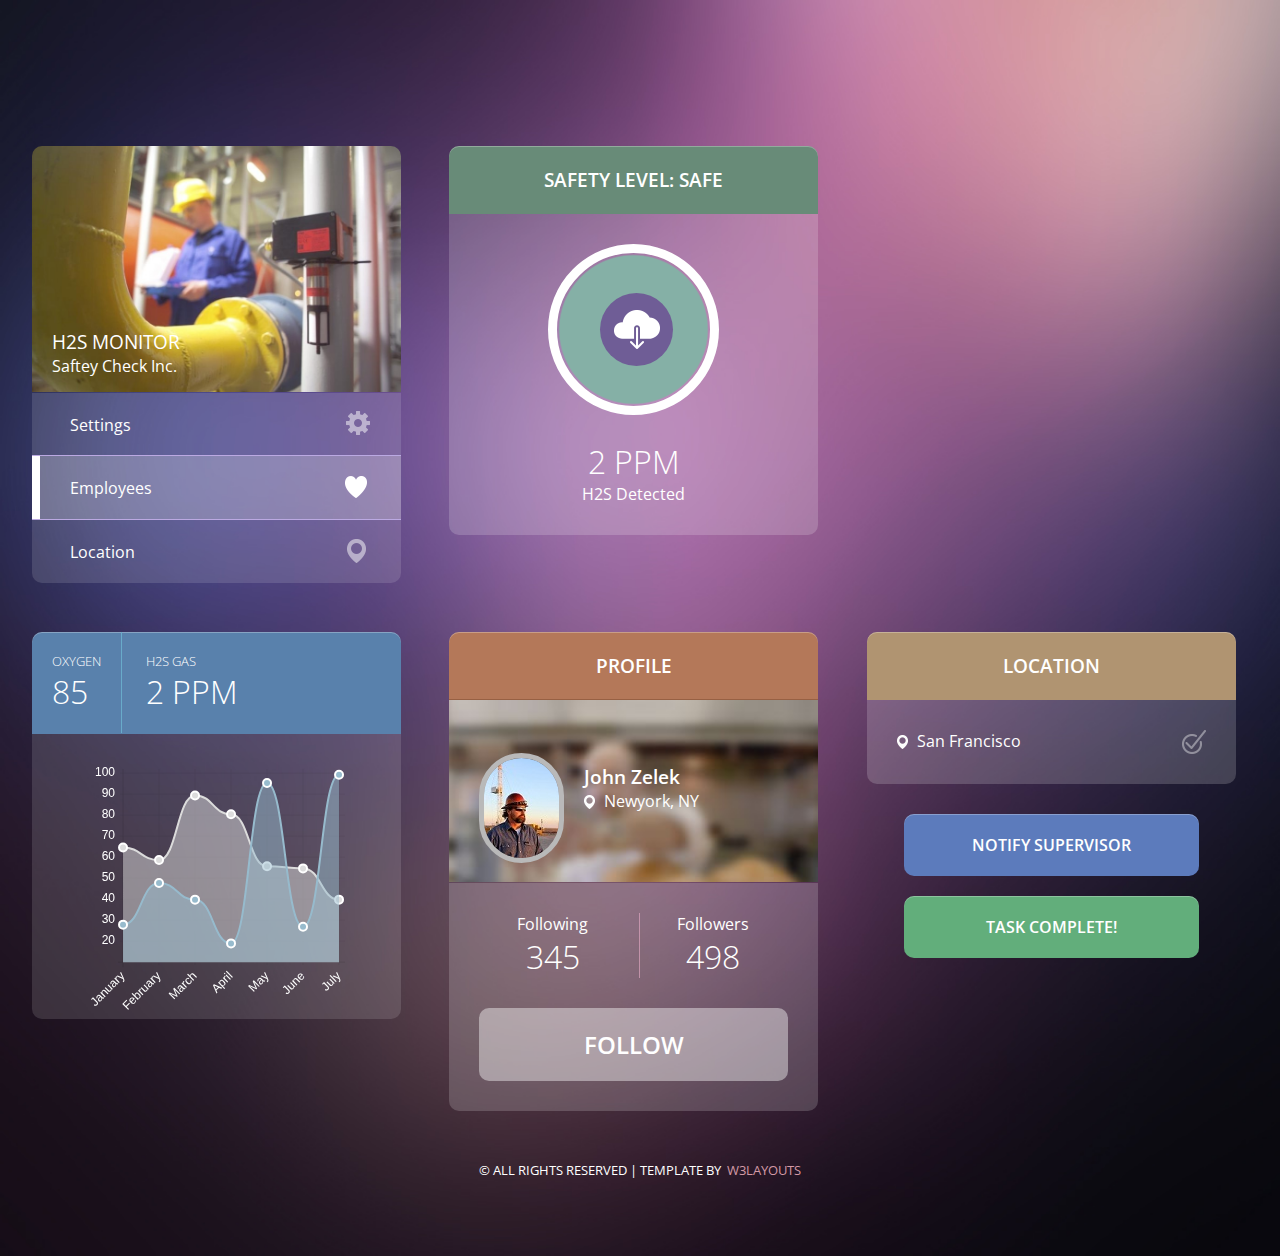
<file: app1/index.html>
<!--A Design by W3layouts
Author: W3layout
Author URL: http://w3layouts.com
License: Creative Commons Attribution 3.0 Unported
License URL: http://creativecommons.org/licenses/by/3.0/
-->
<!DOCTYPE HTML>
<html>
<head>
<title>Saftey Check Inc.</title>
<meta http-equiv="Content-Type" content="text/html; charset=utf-8" />
<meta name="viewport" content="width=device-width, initial-scale=1, maximum-scale=1">
<link href='http://fonts.googleapis.com/css?family=Open+Sans:400,300,700' rel='stylesheet' type='text/css'>
<link href="css/style.css" rel="stylesheet" type="text/css" media="all" />

<link rel="apple-touch-icon" sizes="57x57" href="images/touch-icon-iphone.png">
<link rel="apple-touch-icon" sizes="76x76" href="images/touch-icon-ipad.png">
<link rel="apple-touch-icon" sizes="120x120" href="images/touch-icon-iphone-retina.png">
<link rel="apple-touch-icon" sizes="152x152" href="images/touch-icon-ipad-retina.png">
<link rel="apple-touch-icon" sizes="180x180" href="images/touch-icon-iphone-6-plus.png"> 

<script src="js/Chart.js"></script>
</head>
<body>
<div class="wrap">
	<!-- start grids_of_3 -->
	<div class="grids_of_3">
		<div class="grid1_of_3">
			<div class="grid_img">
				<img src="images/gasMonitorBg.jpg" alt=""/>
						<div class="list_top">
							<h4>H2S Monitor</h4>
							<span>Saftey Check Inc.</span>
						</div>
			</div>
			<div class="menu_box_list">
				<ul>
					<li><a href="#"><span>Settings</span> <i class="settings"> </i><div class="clear"></div> </a></li>
					<li class="active"><a href="#"><span>Employees</span> <i class="favorite"> </i><div class="clear"></div> </a></li>
					<li><a href="#"><span>location</span> <i class="location"> </i><div class="clear"></div> </a></li>
			  		<!--<li><a href="#"><span>Employees</span> <i class="food"> </i><div class="clear"></div> </a></li>-->
				</ul>
				<div class="clear"></div>
			</div>
		</div>
		<div class="grid1_of_3 left">
			<div class="btn_style bg3">
				<h4>Safety Level: SAFE</h4>
			</div>
			<div class="loader_main">
					<div class="outc c">
					  <small class="c a"></small>
					  <small class="c b"></small>
					  <small class="c d"></small>
					  <small class="c e"></small>
					  <div class="spinner">
					  <div class="spinner-inner"></div>
					  <div class="spinner-mask"></div>
					  <div class="spinner-mask-two"></div>
					</div>
					  <div class="innerc c"><img src="images/loader.png" alt=""/>  </div>
					</div>
				<div class="loader_top">
					<span>2 PPM</span>
					<p>H2S Detected</p>
				<div class="clear"></div>
			</div>
			</div>
		</div>
		<div class="clear"></div>
		<div class="grid1_of_3">
			<div class="btn_style bg2">
				<ul>
					<li>
						<p>Oxygen</p>
						<span>85</span>
					</li>
					<li>
						<p>H2S Gas</p>
						<span>2 PPM</span>
					</li>
				</ul>
			</div>
			<div class="chart">
			<canvas id="canvas" height="250" width="295" style="margin-top: 30px;"></canvas>
				<script>
						var lineChartData = {
						labels : ["January","February","March","April","May","June","July"],
						datasets : [
							{
								fillColor : "rgba(220,220,220,0.5)",
								strokeColor : "rgba(220,220,220,1)",
								pointColor : "rgba(220,220,220,1)",
								pointStrokeColor : "#fff",
								data : [65,59,90,81,56,55,40]
							},
							{
								fillColor : "rgba(151,187,205,0.5)",
								strokeColor : "rgba(151,187,205,1)",
								pointColor : "rgba(151,187,205,1)",
								pointStrokeColor : "#fff",
								data : [28,48,40,19,96,27,100]
							}
						]
						
					}
			
				var myLine = new Chart(document.getElementById("canvas").getContext("2d")).Line(lineChartData);
				
				</script>
			</div>
		</div>
		<!--<div class="grid1_of_3 left">
			<div class="btn_style bg">
				<h4>login</h4>
			</div>
			<div class="login_form">
				<form>
					<span>email</span>
					<input type="text" class="textbox" value="yourname@gmail.com" onfocus="this.value = '';" onblur="if (this.value == '') {this.value = 'yourname@gmail.com';}">
					<span class="top">password</span>
					<input type="password" value="" />
				</form>
				<ul class="login_b">
					<li><i class="border"></i><p>or</p><i class="border"></i></li>
				</ul>
			</div>
			<div class="soc_icons">
				<ul>
					<li><a class="icon_1" href="#"></a></li>
					<li><a class="icon_2" href="#"></a></li>
					<li><a class="icon_3" href="#"></a></li>
					<li><a class="icon_4" href="#"></a></li>
				</ul>	
			</div>
		</div>-->
		<div class="grid1_of_3 left">
			<div class="btn_style bg1">
				<h4>Profile</h4>
			</div>
			<div class="grid_img1">
				<img src="images/pic2.jpg" alt=""/>
			</div>
				<div class="grid_user">
					<div class="grid_list">
						<div class="list_img">
							<a href="#"><img src="images/user.jpg" alt=""/></a>
						</div>
						<div class="list_text">
							<h4><a href="#">John Zelek</a></h4>
							<span class="new">newyork, NY</span>
						</div>
					</div>
				</div>
			<div class="grids_left">
				<div class="grid_left">
					<p>following</p>
					<span>345</span>
				</div>
				<div class="grid_left">
					<p>followers</p>
					<span>498</span>
				</div>
				<div class="clear"></div>
			<div class="follow">
				<a href="#">follow</a>
			</div>
			</div>
		</div>
		
		<div class="grid1_of_3 left">
			<div class="btn_style bg4">
				<h4>location</h4>
			</div>
			<div class="locate">
				<a href="#"><p class="new">san francisco</p></a> 
				<a href="#"><span class="mark"></span></a>
				<div class="clear"></div>
			</div>
			<div class="buttons">
				<!--<button class="bg1">Button</button>-->
				<button class="bg2">Notify Supervisor</button>
				<!--<button class="bg3">Button</button>-->
				<button class="bg4">Task Complete!</button>
			</div>
		</div>
	<div class="clear"></div>
	<div class="copy">
		<p class="link">© All rights reserved | Template by&nbsp;<a href="http://w3layouts.com/"> W3Layouts</a></p>
	</div>
	</div>
</div>
</body>
</html>
</file>
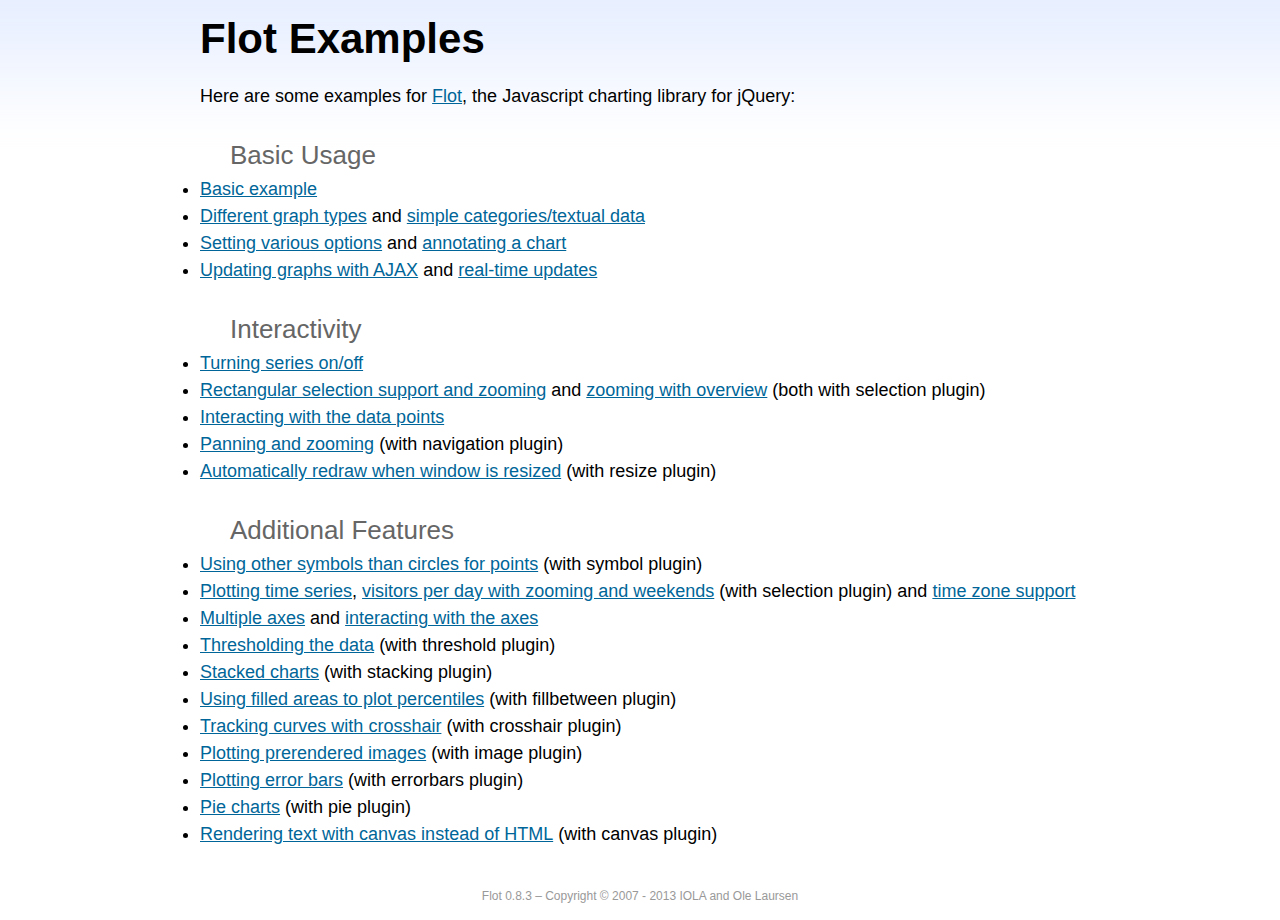
<file: app4/bower_components/flot/examples/index.html>
<!DOCTYPE html PUBLIC "-//W3C//DTD HTML 4.01//EN" "http://www.w3.org/TR/html4/strict.dtd">
<html>
<head>
	<meta http-equiv="Content-Type" content="text/html; charset=utf-8">
	<title>Flot Examples</title>
	<link href="examples.css" rel="stylesheet" type="text/css">
	<style>

	h3 {
		margin-top: 30px;
		margin-bottom: 5px;
	}

	</style>
	<script language="javascript" type="text/javascript" src="../jquery.js"></script>
	<script language="javascript" type="text/javascript" src="../jquery.flot.js"></script>
	<script type="text/javascript">

	$(function() {

		// Add the Flot version string to the footer

		$("#footer").prepend("Flot " + $.plot.version + " &ndash; ");
	});

	</script>
</head>
<body>

	<div id="header">
		<h2>Flot Examples</h2>
	</div>

	<div id="content">

		<p>Here are some examples for <a href="http://www.flotcharts.org">Flot</a>, the Javascript charting library for jQuery:</p>

		<h3>Basic Usage</h3>

		<ul>
			<li><a href="basic-usage/index.html">Basic example</a></li>
			<li><a href="series-types/index.html">Different graph types</a> and <a href="categories/index.html">simple categories/textual data</a></li>
			<li><a href="basic-options/index.html">Setting various options</a> and <a href="annotating/index.html">annotating a chart</a></li>
			<li><a href="ajax/index.html">Updating graphs with AJAX</a> and <a href="realtime/index.html">real-time updates</a></li>
		</ul>

		<h3>Interactivity</h3>

		<ul>
			<li><a href="series-toggle/index.html">Turning series on/off</a></li>
			<li><a href="selection/index.html">Rectangular selection support and zooming</a> and <a href="zooming/index.html">zooming with overview</a> (both with selection plugin)</li>
			<li><a href="interacting/index.html">Interacting with the data points</a></li>
			<li><a href="navigate/index.html">Panning and zooming</a> (with navigation plugin)</li>
			<li><a href="resize/index.html">Automatically redraw when window is resized</a> (with resize plugin)</li>
		</ul>

		<h3>Additional Features</h3>

		<ul>
			<li><a href="symbols/index.html">Using other symbols than circles for points</a> (with symbol plugin)</li>
			<li><a href="axes-time/index.html">Plotting time series</a>, <a href="visitors/index.html">visitors per day with zooming and weekends</a> (with selection plugin) and <a href="axes-time-zones/index.html">time zone support</a></li>
			<li><a href="axes-multiple/index.html">Multiple axes</a> and <a href="axes-interacting/index.html">interacting with the axes</a></li>
			<li><a href="threshold/index.html">Thresholding the data</a> (with threshold plugin)</li>
			<li><a href="stacking/index.html">Stacked charts</a> (with stacking plugin)</li>
			<li><a href="percentiles/index.html">Using filled areas to plot percentiles</a> (with fillbetween plugin)</li>
			<li><a href="tracking/index.html">Tracking curves with crosshair</a> (with crosshair plugin)</li>
			<li><a href="image/index.html">Plotting prerendered images</a> (with image plugin)</li>
			<li><a href="series-errorbars/index.html">Plotting error bars</a> (with errorbars plugin)</li>
			<li><a href="series-pie/index.html">Pie charts</a> (with pie plugin)</li>
			<li><a href="canvas/index.html">Rendering text with canvas instead of HTML</a> (with canvas plugin)</li>
		</ul>

	</div>

	<div id="footer">
		Copyright &copy; 2007 - 2013 IOLA and Ole Laursen
	</div>

</body>
</html>
</file>
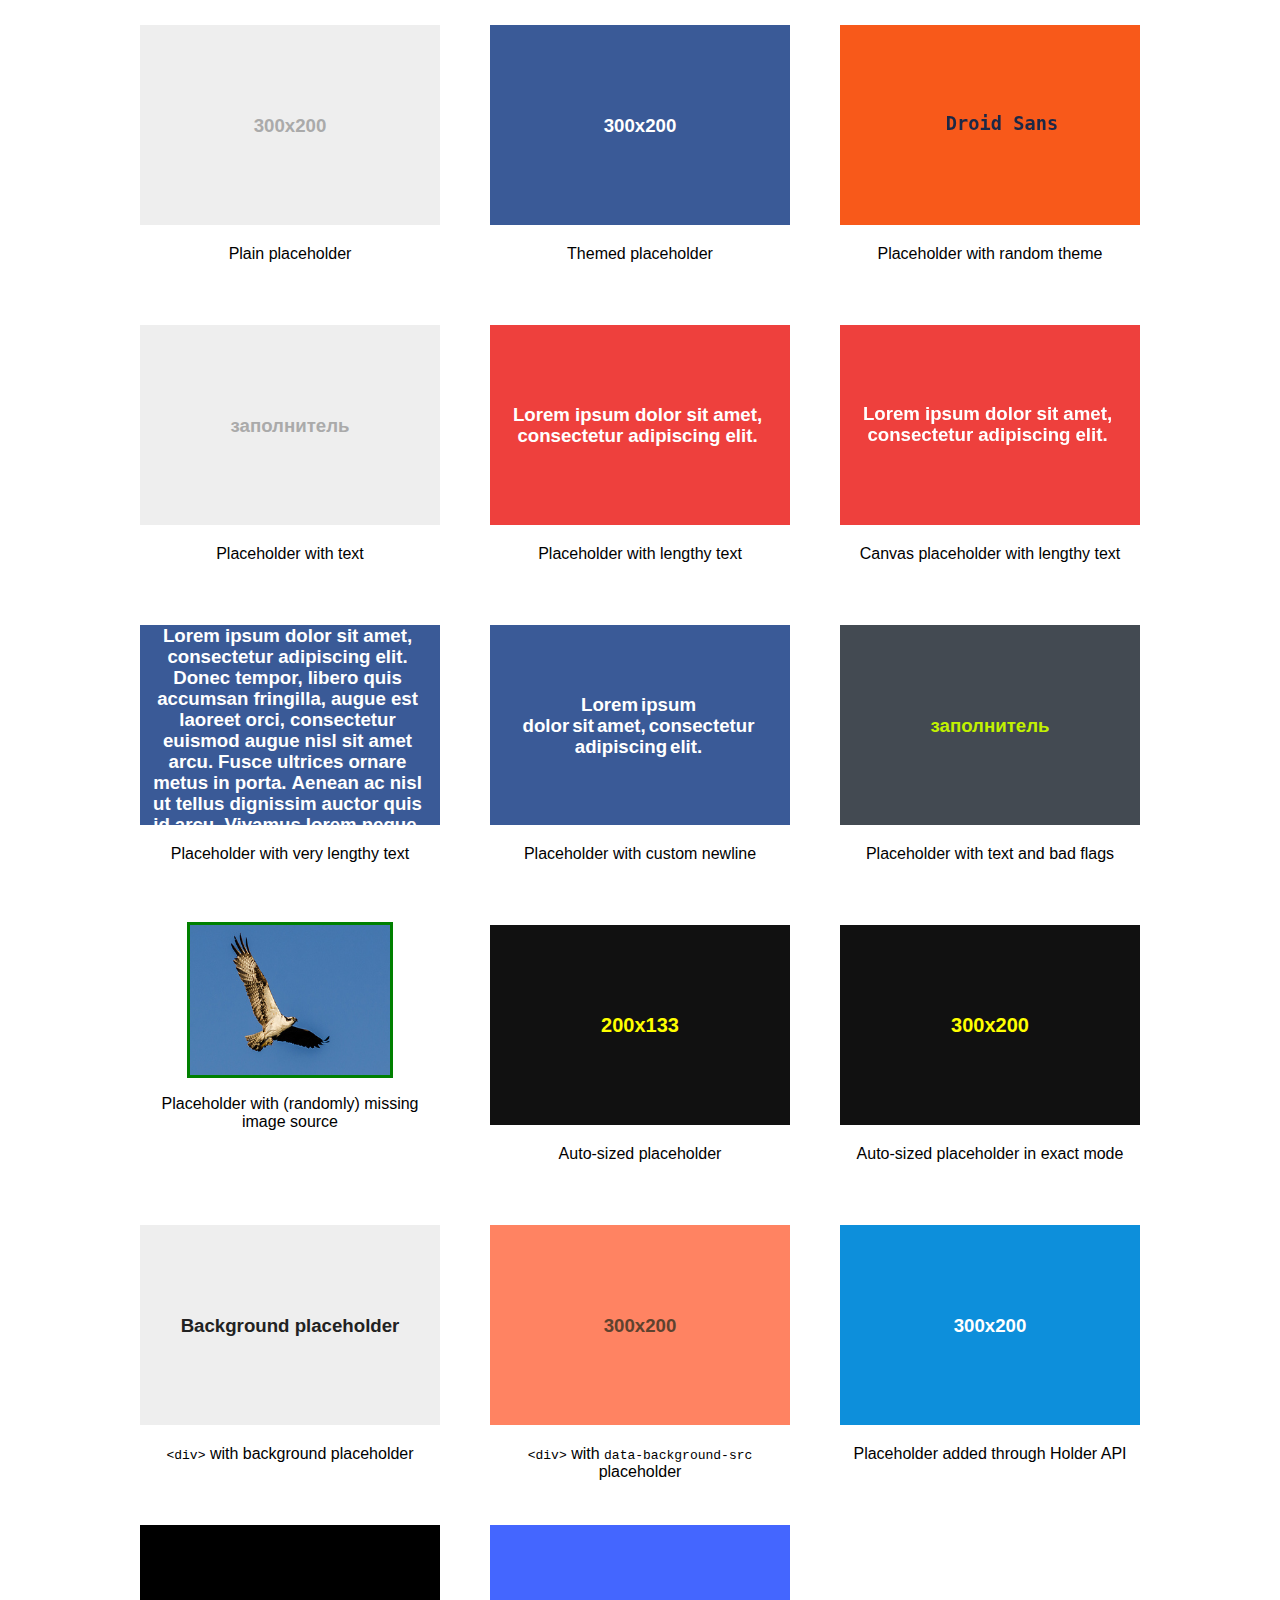
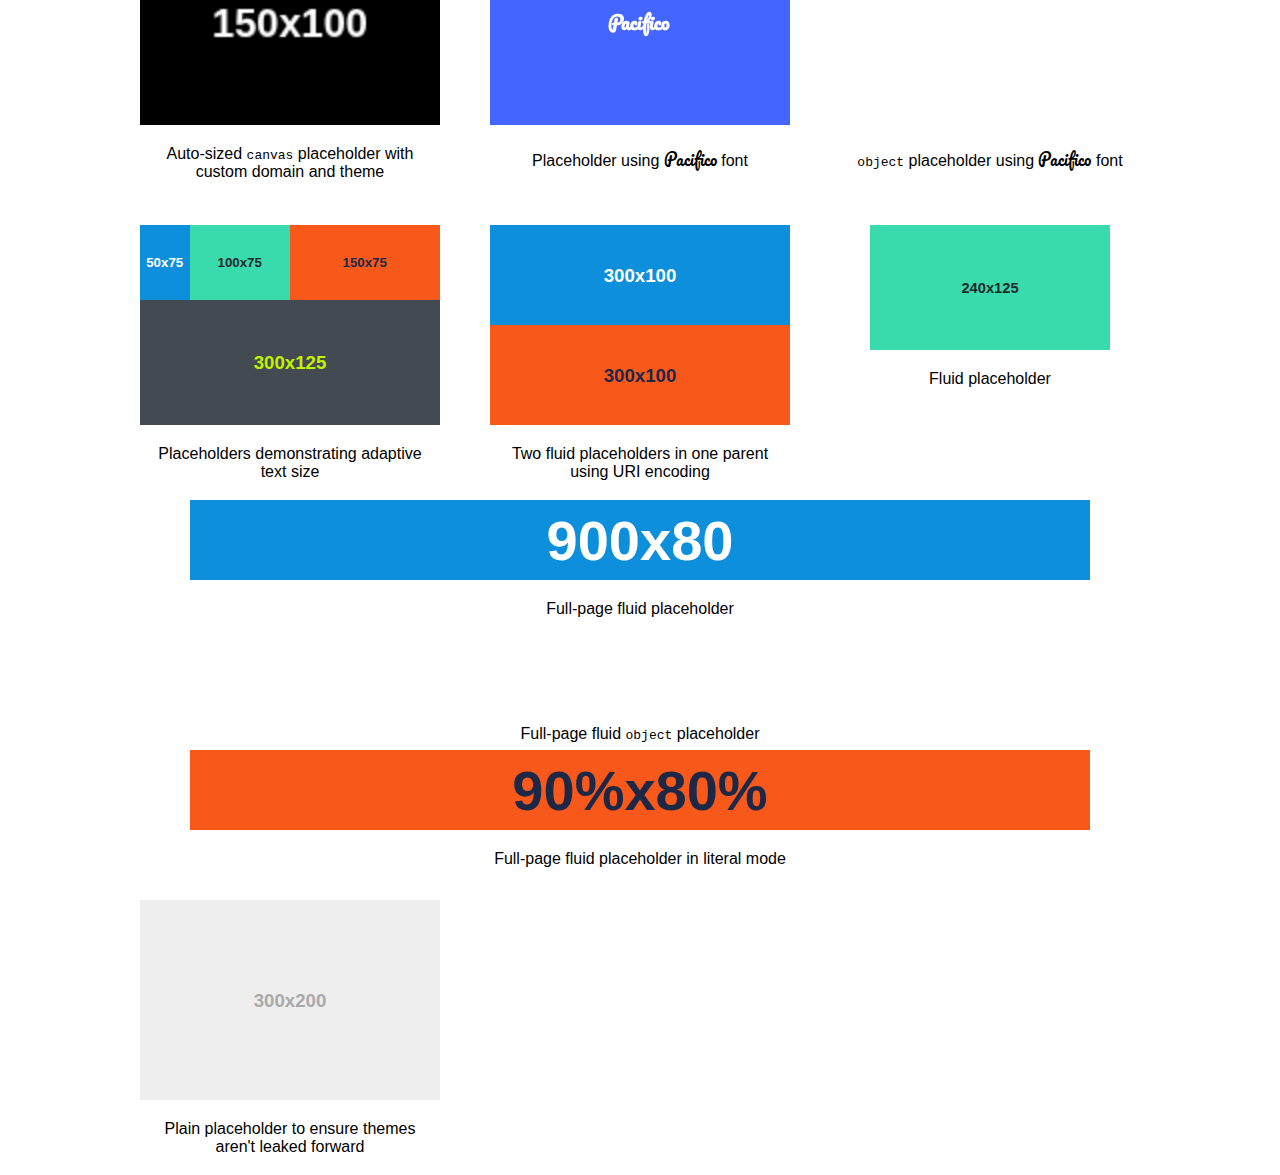
<file: app4/bower_components/holderjs/test/index.html>
<!doctype html>
<html>
<head>
<title>Holder Testing</title>
<meta charset="utf-8">
<link rel="stylesheet" href="http://netdna.bootstrapcdn.com/font-awesome/4.1.0/css/font-awesome.min.css" class="holderjs">
<link href='http://fonts.googleapis.com/css?family=Pacifico' rel='stylesheet' type='text/css' class="holderjs">
<link href='http://fonts.googleapis.com/css?family=Raleway' rel='stylesheet' type='text/css' class='holderjs'>
<style>
	body {font-family:Arial,sans-serif;width:1050px;margin:0 auto}
	.thumb {width:300px;height:250px;margin:25px;float:left}
	.thumb img, .thumb .holderjs, .thumb object {display:block;margin:0 auto}
	.thumb .caption {padding:10px;text-align:center;margin-top:10px}
	.thumb.fullpage {float:none;clear:both;width:auto;height:100px;margin:25px}
	.autosize img {width:100%}
	#holder1 {background:url('?holder.js/300x200/text:Background%20placeholder/^eee:^222');width:300px;height:200px}
</style>
</head>
<body>

<div class="thumb">
	<img data-src="holder.js/300x200">
	<div class="caption">
		 Plain placeholder
	</div>
</div>
<div class="thumb">
	<img data-src="holder.js/300x200/social">
	<div class="caption">
		 Themed placeholder
	</div>
</div>
<div class="thumb">
	<img data-src="holder.js/300x200/random/font:Droid Sans/text:Droid Sans">
	<div class="caption">
		Placeholder with random theme
	</div>
</div>
<div class="thumb">
	<img data-src="holder.js/300x200/text:заполнитель">
	<div class="caption">
		 Placeholder with text
	</div>
</div>
<div class="thumb">
	<img data-src="holder.js/300x200/#EE403D:#FFFFFF/text:Lorem ipsum dolor sit amet, consectetur adipiscing elit.">
	<div class="caption">
		 Placeholder with lengthy text
	</div>
</div>
<div class="thumb">
	<img data-src="holder.canvas/300x200/#EE403D:#FFFFFF/text:Lorem ipsum dolor sit amet, consectetur adipiscing elit.">
	<div class="caption">
		Canvas placeholder with lengthy text
	</div>
</div>
<div class="thumb">
	<img data-src="holder.js/300x200/social/text:Lorem ipsum dolor sit amet, consectetur adipiscing elit. Donec tempor, libero quis accumsan fringilla, augue est laoreet orci, consectetur euismod augue nisl sit amet arcu. Fusce ultrices ornare metus in porta. Aenean ac nisl ut tellus dignissim auctor quis id arcu. Vivamus lorem neque, pulvinar non dictum vel, sagittis lobortis odio.">
	<div class="caption">
		 Placeholder with very lengthy text
	</div>
</div>
<div class="thumb">
	<img data-src="holder.js/300x200/social/text:Lorem ipsum   \n   dolor sit amet, consectetur adipiscing elit.">
	<div class="caption">
		 Placeholder with custom newline
	</div>
</div>
<div class="thumb">
	<img data-src="holder.js/300x200/randomrandom/hello:world/$$$$/%25%25%67/industrial/text:заполнитель">
	<div class="caption">
		 Placeholder with text and bad flags
	</div>
</div>
<div class="thumb">
	<script>
	var r = Math.random();
	if(r > 0.5){
	document.write('<img data-src="holder.js/200x150" src="missing.jpg" style="width:200px;height:150px;outline:solid 3px red">');
	}
	else{
	document.write('<img data-src="holder.js/200x150" src="image.jpg" style="width:200px;height:150px;outline:solid 3px green">');
	}
	</script>
	<div class="caption">
		Placeholder with (randomly) missing image source
	</div>
</div>
<div class="thumb">
	<div class="autosize">
		<img data-src="holder.js/200x133/#111:#ffff00/auto">
	</div>
	<div class="caption">
		 Auto-sized placeholder
	</div>
</div>
<div class="thumb">
	<div class="autosize">
		<img data-src="holder.js/200x133/#111:#ffff00/auto/textmode:exact">
	</div>
	<div class="caption">
		 Auto-sized placeholder in exact mode
	</div>
</div>
<div class="thumb">
	<div class="holderjs" id="holder1"></div>
	<div class="caption">
		<code>&lt;div&gt;</code> with background placeholder
	</div>
</div>
<div class="thumb">
	<div class="holderjs" style="width:300px;height:200px" data-background-src="?holder.js/300x200/#ff8362:#5e422e"></div>
	<div class="caption">
		<code>&lt;div&gt;</code> with <code>data-background-src</code> placeholder
	</div>
</div>

<div class="thumb">
	<div id="thumb1">
	</div>
	<div class="caption">
		 Placeholder added through Holder API
	</div>
</div>
<div class="thumb">
	<img data-src="custom.holder/150x100/custom/auto" style="width:300px;height:200px">
	<div class="caption">
		Auto-sized <code>canvas</code> placeholder with custom domain and theme
	</div>
</div>
<div class="thumb">
	<img data-src="holder.js/300x200/font:Pacifico/#4466ff:#fff/text:Pacifico">
	<div class="caption">
		 Placeholder using <span style="font-family:Pacifico">Pacifico</span> font</span>
	</div>
</div>
<div class="thumb">
	<object data="holder.js/300x200/font:Pacifico/#4466ff:#fff/text:Pacifico"></object>
	<div class="caption">
		<code>object</code> placeholder using <span style="font-family:Pacifico">Pacifico</span> font</span>
	</div>
</div>
<div class="thumb">
	<div style="overflow:hidden">
	<img data-src="holder.js/50x75/sky" style="float:left">
	<img data-src="holder.js/100x75/vine" style="float:left">
	<img data-src="holder.js/150x75/lava" style="float:left">
	</div>
	<div style="overflow:hidden">
	<img data-src="holder.js/300x125/industrial" style="float:left">
	</div>
<div class="caption">
		 Placeholders demonstrating adaptive text size
	</div>
</div>
<div class="thumb">
	<div style="height:200px">
<img data-src="holder.js/100%25x50%25/sky">
<img data-src="holder.js/100%25x50%25/lava">
</div>
<div class="caption">Two fluid placeholders in one parent using URI encoding</div>
</div>
<div class="thumb">
	<img data-src="holder.js/80%x50%/vine">
	<div class="caption">
		 Fluid placeholder
	</div>
</div>
<div class="fullpage thumb">
	<img data-src="holder.js/90%x80%/sky">
	<div class="caption">
		 Full-page fluid placeholder
	</div>
</div>
<div class="fullpage thumb">
	<object data-src="holder.js/90%x80%/vine"></object>
	<div class="caption">
		 Full-page fluid <code>object</code> placeholder
	</div>
</div>
<div class="fullpage thumb">
	<img data-src="holder.js/90%x80%/lava/textmode:literal">
	<div class="caption">
		 Full-page fluid placeholder in literal mode
	</div>
</div>
<div class="thumb">
	<img data-src="holder.js/300x200">
	<div class="caption">
		 Plain placeholder to ensure themes aren't leaked forward
	</div>
</div>

<script src="http://code.jquery.com/jquery-1.11.0.min.js"></script>
<script src="../holder.js"></script>
<!--
<script src="require.js" data-main="test.js"></script>
-->
<script>
Holder.add_image("holder.js/300x200/sky", "#thumb1").run();
Holder.add_theme("custom", {foreground: "#fff", background: "#000", size: 15}).run({
	domain: "custom.holder",
	use_canvas: true
})
Holder.add_theme("fontawesome", {foreground: "#00ccaa", background: "#002211", size: 12}).run({
	domain: "fontawesome.holder"
})
Holder.run({
	domain: "holder.canvas",
	use_canvas: true
});

</script>
</body>
</html>
</file>
<file: app4/bower_components/flot/examples/examples.css>
* {	padding: 0; margin: 0; vertical-align: top; }

body {
	background: url(background.png) repeat-x;
	font: 18px/1.5em "proxima-nova", Helvetica, Arial, sans-serif;
}

a {	color: #069; }
a:hover { color: #28b; }

h2 {
	margin-top: 15px;
	font: normal 32px "omnes-pro", Helvetica, Arial, sans-serif;
}

h3 {
	margin-left: 30px;
	font: normal 26px "omnes-pro", Helvetica, Arial, sans-serif;
	color: #666;
}

p {
	margin-top: 10px;
}

button {
	font-size: 18px;
	padding: 1px 7px;
}

input {
	font-size: 18px;
}

input[type=checkbox] {
	margin: 7px;
}

#header {
	position: relative;
	width: 900px;
	margin: auto;
}

#header h2 {
	margin-left: 10px;
	vertical-align: middle;
	font-size: 42px;
	font-weight: bold;
	text-decoration: none;
	color: #000;
}

#content {
	width: 880px;
	margin: 0 auto;
	padding: 10px;
}

#footer {
	margin-top: 25px;
	margin-bottom: 10px;
	text-align: center;
	font-size: 12px;
	color: #999;
}

.demo-container {
	box-sizing: border-box;
	width: 850px;
	height: 450px;
	padding: 20px 15px 15px 15px;
	margin: 15px auto 30px auto;
	border: 1px solid #ddd;
	background: #fff;
	background: linear-gradient(#f6f6f6 0, #fff 50px);
	background: -o-linear-gradient(#f6f6f6 0, #fff 50px);
	background: -ms-linear-gradient(#f6f6f6 0, #fff 50px);
	background: -moz-linear-gradient(#f6f6f6 0, #fff 50px);
	background: -webkit-linear-gradient(#f6f6f6 0, #fff 50px);
	box-shadow: 0 3px 10px rgba(0,0,0,0.15);
	-o-box-shadow: 0 3px 10px rgba(0,0,0,0.1);
	-ms-box-shadow: 0 3px 10px rgba(0,0,0,0.1);
	-moz-box-shadow: 0 3px 10px rgba(0,0,0,0.1);
	-webkit-box-shadow: 0 3px 10px rgba(0,0,0,0.1);
}

.demo-placeholder {
	width: 100%;
	height: 100%;
	font-size: 14px;
	line-height: 1.2em;
}

.legend table {
	border-spacing: 5px;
}
</file>
<file: app1/css/style.css>
/*
Author: W3layout
Author URL: http://w3layouts.com
License: Creative Commons Attribution 3.0 Unported
License URL: http://creativecommons.org/licenses/by/3.0/
*/
/* reset */
html,body,div,span,applet,object,iframe,h1,h2,h3,h4,h5,h6,p,blockquote,pre,a,abbr,acronym,address,big,cite,code,del,dfn,em,img,ins,kbd,q,s,samp,small,strike,strong,sub,sup,tt,var,b,u,i,dl,dt,dd,ol,nav ul,nav li,fieldset,form,label,legend,table,caption,tbody,tfoot,thead,tr,th,td,article,aside,canvas,details,embed,figure,figcaption,footer,header,hgroup,menu,nav,output,ruby,section,summary,time,mark,audio,video{margin:0;padding:0;border:0;font-size:100%;font:inherit;vertical-align:baseline;}
article, aside, details, figcaption, figure,footer, header, hgroup, menu, nav, section {display: block;}
ol,ul{list-style:none;margin:0;padding:0;}
blockquote,q{quotes:none;}
blockquote:before,blockquote:after,q:before,q:after{content:'';content:none;}
table{border-collapse:collapse;border-spacing:0;}
/* start editing from here */
a{text-decoration:none;}
.txt-rt{text-align:right;}/* text align right */
.txt-lt{text-align:left;}/* text align left */
.txt-center{text-align:center;}/* text align center */
.float-rt{float:right;}/* float right */
.float-lt{float:left;}/* float left */
.clear{clear:both;}/* clear float */
.pos-relative{position:relative;}/* Position Relative */
.pos-absolute{position:absolute;}/* Position Absolute */
.vertical-base{	vertical-align:baseline;}/* vertical align baseline */
.vertical-top{	vertical-align:top;}/* vertical align top */
.underline{	padding-bottom:5px;	border-bottom: 1px solid #eee; margin:0 0 20px 0;}/* Add 5px bottom padding and a underline */
nav.vertical ul li{	display:block;}/* vertical menu */
nav.horizontal ul li{	display: inline-block;}/* horizontal menu */
img{max-width:100%;}
/*end reset*/
body {
	background:url('../images/bg.jpg');
	background-size:100% 100%;
	font-family: 'Open Sans', sans-serif;
	font-size: 100%;
}
.wrap{
	margin:0 auto;
	width:70%;
}
/* start grids_of_3 */
.grids_of_3{
	display: block;	
	margin: 12% 0 6%;
}
.grid1_of_3{
	float: left;
	width:30.3333%;
	margin-bottom: 4%;
}
.grid1_of_3.left{
	margin-left: 4%;
}
/* start first style */
.grid_img{
	position: relative;
	margin-bottom: -4px;
}
.grid_img img{
	width: 100%;
	border-radius: 10px 10px 0 0;
	-webkit-border-radius: 10px 10px 0 0;
	-moz-border-radius: 10px 10px 0 0;
	-o-border-radius: 10px 10px 0 0;
}
.list_top{
	position: absolute;
	bottom: 20px;
	left: 20px;
}
.list_top h4{
	display: block;
	font-size: 1.2em;
	color: #ffffff;
	text-transform: uppercase;
	font-weight: 400;
}
.list_top span {
	font-size: 0.9725em;
	color: #ffffff;
	text-transform: capitalize;
	font-weight: 400;
}
/*start menu_box_list */
.menu_box_list{
	border-radius: 0px 0px 10px 10px;
	-webkit-border-radius: 0px 0px 10px 10px;
	-moz-border-radius:0px 0px 10px 10px;
	-o-border-radius:0px 0px 10px 10px;
	background: rgba(255, 255, 255, 0.13);
}
.menu_box_list li{
	border-bottom: 1px solid #BBA9E2;	
}
.menu_box_list li:last-child{
	border-bottom: none;
}
.menu_box_list li a{
	display:block;
	color:#ffffff;
	text-transform:capitalize;
	font-size:1em;
	line-height:1.8em;
	font-weight: 400;
	padding:18px 30px 16px;
	border-left: 8px solid rgba(255, 255, 255, 0);
	-webkit-transition: color .2s linear,background .2s linear;
	-moz-transition: color .2s linear,background .2s linear;
	-o-transition: color .2s linear,background .2s linear;
	transition: color .2s linear,background .2s linear;
}
.menu_box_list li a > i{
	width:26px;
	height:26px;
	display:inline-block;
	background:url(../images/sprite_nav.png) no-repeat;	
	vertical-align:middle;
	transition:none;
	float: right;
}
.menu_box_list li a:hover > i{
	background:url(../images/sprite_nav.png) no-repeat;	
}
.menu_box_list li a:hover,.menu_box_list li.active a{
	color: #ffffff;
	background-color: rgba(255, 255, 255, 0.22);
	border-left: 8px solid #ffffff;
}
.menu_box_list li a span{
	float: left;
}
.menu_box_list li a > i.settings{
	background-position:0px 0px;
}
.menu_box_list li a:hover > i.settings{
	background-position:1px -33px;
}
.menu_box_list li a > i.location{
	background-position: -32px 1px;
}
.menu_box_list li a:hover > i.location{
	background-position: -31px -32px;
}
.menu_box_list li.active a > i.favorite{
	background-position: -62px -32px;
}
.menu_box_list li a > i.food {
	background-position: -94px 0px;
}
.menu_box_list li a:hover > i.food{
	background-position: -93px -33px;
}
/* start second style */
/* btn_style*/
.btn_style.bg{
	background: #766FB5;
	border-bottom: 1px solid #615B99;
}
.btn_style.bg1{
	background: #B47859;
	border-bottom: 1px solid #976043;
}
.btn_style.bg2{
	background: #5981AC;
	border-bottom: 1px solid #5981AC;
}
.btn_style.bg3{
	background: #688B78;
	border-bottom: 1px solid #688B78;
}
.btn_style.bg4{
	background: #B09471;
	border-bottom: 1px solid #B09471;
}
.btn_style{
	border-radius: 10px 10px 0 0;
	-webkit-border-radius: 10px 10px 0 0;
	-moz-border-radius: 10px 10px 0 0;
	-o-border-radius: 10px 10px 0 0;
	box-shadow: inset 0px 1px 0 rgba(255, 255, 255, 0.28);
	-webkit-box-shadow: inset 0px 1px 0 rgba(255, 255, 255, 0.28);
	-moz-box-shadow: inset 0px 1px 0 rgba(255, 255, 255, 0.28);
	-o-box-shadow: inset 0px 1px 0 rgba(255, 255, 255, 0.28);
}
.btn_style h4{
	font-weight:600;
	padding: 20px 20px;
	color: #ffffff;
	font-size: 1.2em;
	text-transform: uppercase;
	text-align: center;
}
/* login_form */
.login_form{
	padding: 30px;
	background: rgba(255, 255, 255, 0.18);
}
.login_form span{
	display: block;
	color: #ffffff;
	font-size: 1em;
	text-transform: capitalize;
	font-weight: 400;
	margin-bottom: 10px;
}
.login_form span.top{
	margin-top: 20px;
}
.login_form form input[type="text"]{
	font-weight: 400;
	font-family: 'Open Sans', sans-serif;
	padding: 20px 15px;
	display: block;
	width: 88%;
	background: rgba(255, 255, 255, 0.42);
	outline: none;
	color: #ffffff;
	font-size: 0.9125em;
	border: none;
	-webkit-appearance: none;
	border-radius: 10px;
	-webkit-border-radius: 10px;
	-moz-border-radius: 10px;
	-o-border-radius: 10px;
}
.login_form form input[type="password"]{
	font-weight: 400;
	font-family: 'Open Sans', sans-serif;
	padding: 20px 15px;
	display: block;
	width: 88%;
	background: rgba(255, 255, 255, 0.15);
	outline: none;
	color: #ffffff;
	font-size: 0.9125em;
	border: none;
	-webkit-appearance: none;
	border-radius: 10px;
	-webkit-border-radius: 10px;
	-moz-border-radius: 10px;
	-o-border-radius: 10px;
	box-shadow: inset 0px 1px 0 rgba(255, 255, 255, 0.28);
	-webkit-box-shadow: inset 0px 1px 0 rgba(255, 255, 255, 0.28);
	-moz-box-shadow: inset 0px 1px 0 rgba(255, 255, 255, 0.28);
	-o-box-shadow: inset 0px 1px 0 rgba(255, 255, 255, 0.28);
}
/* login_b */
.login_b{
	text-align:center;
	margin: 30px 0px 0px 8px;
}
.login_b li{
	display: inline-flex;
}
.login_b li p{
	margin:0 20px;
	display:inline-block;
	color: #ffffff;
	font-size: 1em;
	text-transform: capitalize;
	font-weight: 400;
}
.border{
	width:100px;
	display: block;
	border-bottom:1px solid #ffffff;
	position: relative;
	top:-8px;
}
/* start soc_icons */
.soc_icons {
	text-align:center;
	padding: 15px 0;
	background: rgba(255, 255, 255, 0.42);
	border-radius: 0px 0px 10px 10px;
	-webkit-border-radius: 0px 0px 10px 10px;
	-moz-border-radius:0px 0px 10px 10px;
	-o-border-radius:0px 0px 10px 10px;
}
.soc_icons ul li{
	display:inline-block;
	margin-left: 4px;
}
.soc_icons ul li:first-child{
	margin-left: 0;
}
.soc_icons ul li a{
	background: url('../images/soc_icons.png')  no-repeat;
	display: block;
	width: 24px;
	height: 24px;
	padding: 4px;
}
.soc_icons ul li a.icon_1{
	background-position:0px 8px;
}
.soc_icons ul li a.icon_1:hover{
	background-position: 0px -23px;
}
.soc_icons ul li a.icon_2{
	background-position: -44px 8px;
}
.soc_icons ul li a.icon_2:hover{
	background-position: -44px -24px;
}
.soc_icons ul li a.icon_3{
	background-position: -88px 8px;
}
.soc_icons ul li a.icon_3:hover{
	background-position: -88px -24px;
}
.soc_icons ul li a.icon_4{
	background-position: -126px 8px;
}
.soc_icons ul li a.icon_4:hover{
	background-position: -126px -22px;
}
/* start third style */
.grid_user{
	position: relative;
}
.grid_list{
	position: absolute;
	top: -130px;
	left: 30px;
	display: inline-flex;
}
.list_img a img{
	border: 5px solid #B9B9B9;
	border-radius: 75px;
	-webkit-border-radius: 75px;
	-moz-border-radius: 75px;
	-o-border-radius: 75px;
}
.list_img a img:hover {
	zoom: 1;
	filter: alpha(opacity=50);
	opacity: 0.8;
	-webkit-transition: opacity .15s ease-in-out;
	-moz-transition: opacity .15s ease-in-out;
	-ms-transition: opacity .15s ease-in-out;
	-o-transition: opacity .15s ease-in-out;
	transition: opacity .15s ease-in-out;
}
.list_text {
	margin-left: 20px;	
}
.list_text h4 a{
	display:block;
	font-size: 1.2em;
	color: #ffffff;
	text-transform: capitalize;
	font-weight: 600;
	margin-top: 10px;
	-webkit-transition: all 0.3s ease-in-out;
	-moz-transition: all 0.3s ease-in-out;
	-o-transition: all 0.3s ease-in-out;
	transition: all 0.3s ease-in-out;
}
.list_text h4 a:hover{
	color: #D4BCD4;
}
.list_text span.new{
	background: url('../images/loc.png')  no-repeat 0px 5px;
}
.list_text span{
	font-size: 0.9725em;
	color: #ffffff;
	text-transform: capitalize;
	font-weight: 400;
	padding-left: 20px;
}
.grid_img1{
	margin-bottom: -4px;
}
.grid_img1 img{
	width: 100%;
}
/* grids_left */
.grids_left{
	padding: 30px;
	background: rgba(255, 255, 255, 0.18);
	text-align:center;
	border-radius: 0px 0px 10px 10px;
	-webkit-border-radius: 0px 0px 10px 10px;
	-moz-border-radius:0px 0px 10px 10px;
	-o-border-radius:0px 0px 10px 10px;
}
.grid_left{
	float: left;
	width: 47.33333%;
	margin-left: 4.3333%;
	border-left: 1px solid rgba(235, 175, 201, 0.6);
}
.grid_left:first-child{
	margin-left: 0;
	border-left: none;
}
.grid_left p {
	display: block;
	color: #ffffff;
	font-size: 1em;
	text-transform: capitalize;
	font-weight: 400;
}
.grid_left span {
	display: block;
	color: #ffffff;
	font-size: 2em;
	font-weight: 100;
}
.follow{
	margin-top: 30px;
}
.follow a{
	display: block;
	background: rgba(255, 255, 255, 0.42);
	color: #ffffff;
	padding: 20px;
	text-transform: uppercase;
	font-size: 1.5em;
	font-weight: 600;
	border-radius: 10px;
	-webkit-border-radius: 10px;
	-moz-border-radius: 10px;
	-o-border-radius: 10px;
	-webkit-transition: all 0.3s ease-in-out;
	-moz-transition: all 0.3s ease-in-out;
	-o-transition: all 0.3s ease-in-out;
	transition: all 0.3s ease-in-out;
}
.follow a:hover{
	background: rgba(255, 255, 255, 0.15);
}
/* btn_style bottom */
.btn_style ul li{
	padding: 20px;
	display: inline-block;
	border-right: 1px solid rgb(105, 171, 202);
}
.btn_style ul li:last-child{
	border-right: none;
}
.btn_style ul li p{
	font-size: 0.8125em;
	font-weight:100;
	color: #ffffff;
	text-transform:uppercase;
}
.btn_style ul li span{
	font-size: 2em;
	font-weight:100;
	color: #ffffff;
}
/* locate style */
.locate {
	padding: 30px;
	background: rgba(255, 255, 255, 0.18);
	border-radius: 0px 0px 10px 10px;
	-webkit-border-radius: 0px 0px 10px 10px;
	-moz-border-radius: 0px 0px 10px 10px;
	-o-border-radius: 0px 0px 10px 10px;
}
.locate a{
	display: block;
}
.locate p.new {
	background: url('../images/loc.png') no-repeat 0px 5px;
}
.locate p{
	float:left;
	padding-left: 20px;
	color: #ffffff;
	font-size: 1em;
	text-transform: capitalize;
	font-weight: 400;
	-webkit-transition: all 0.3s ease-in-out;
	-moz-transition: all 0.3s ease-in-out;
	-o-transition: all 0.3s ease-in-out;
	transition: all 0.3s ease-in-out;
}
.locate p:hover{
	color: #D4BCD4;
}
.locate span{
	width: 24px;
	height: 24px;
	float: right;
}
.locate span.mark {
	background: url('../images/mark.png') no-repeat 0px 0px;
}
.locate span.mark:hover{
	background: url('../images/mark_h.png') no-repeat 0px 0px;
}
/* start buttons */
.buttons{
	text-align: center;
	width: 80%;
	margin: 30px auto;
}
.buttons button{
	font-family: 'Open Sans', sans-serif;
	cursor:pointer;
	width:100%;
	border:none;
	outline:none;
	margin-top:20px;
	padding: 20px;
	display: block;
	font-size: 1em;
	font-weight:600;
	color: #ffffff;
	text-transform: uppercase;
	border-radius: 10px;
	-webkit-border-radius: 10px;
	-moz-border-radius: 10px;
	-o-border-radius: 10px;
	box-shadow: inset 0px 1px 0 rgba(255, 255, 255, 0.28);
	-webkit-box-shadow: inset 0px 1px 0 rgba(255, 255, 255, 0.28);
	-moz-box-shadow: inset 0px 1px 0 rgba(255, 255, 255, 0.28);
	-o-box-shadow: inset 0px 1px 0 rgba(255, 255, 255, 0.28);
	-webkit-transition: all 0.3s ease-in-out;
	-moz-transition: all 0.3s ease-in-out;
	-o-transition: all 0.3s ease-in-out;
	transition: all 0.3s ease-in-out;
}
button.bg1{
	background: #ACA4AF;
}
button.bg1:hover{
	background: #9B919F;
}
button.bg2{
	background: #5C7BBC;
}
button.bg2:hover{
	background: #5171B0;
}
button.bg3{
	background: #71AFD3;
}
button.bg3:hover{
	background: #64A3C8;
}
button.bg4{
	background: #62AE7B;
}
button.bg4:hover{
	background: #54A26E;
}
/* start chart */
.chart{
	text-align: center;
	border-radius: 0px 0px 10px 10px;
	-webkit-border-radius: 0px 0px 10px 10px;
	-moz-border-radius: 0px 0px 10px 10px;
	-o-border-radius: 0px 0px 10px 10px;
	background: rgba(255, 255, 255, 0.13);
}
/* loade_main */
.loader_main{
	position: relative;
	text-align:center;
	padding: 30px;
	background: rgba(255, 255, 255, 0.18);
	border-radius: 0px 0px 10px 10px;
	-webkit-border-radius: 0px 0px 10px 10px;
	-moz-border-radius: 0px 0px 10px 10px;
	-o-border-radius: 0px 0px 10px 10px;
}
.loader_main span {
	margin-top: 25px;
	font-size: 2em;
	font-weight: 100;
	color: #ffffff;
	display: block;
}
.loader_main p {
	color: #ffffff;
	font-size: 1em;
	text-transform: capitalize;
	font-weight: 400;
}
.c {
    border-radius:50%;
    display:block;
}
.outc {
    width:153px;
    height:153px;
    border:9px solid #fff;
    margin:0px auto;
    position:relative;
}
.innerc {
    width:73px;
    height:73px;
    background:#6F5D96;
    margin:40px auto;
    position: absolute;
    top: 0;
    z-index: 30;
    left: 28%;
    animation: 3s infinite ease-in-out;
    animation-name: boom;
}
.innerc img{
	margin-top: 17px;
}
small {
    height:28px;
    width:28px;
    position:absolute;
    z-index:100;
    animation: 3s infinite ease-in-out;
}
.a {
    left: 42%;
    top: -11%;
    animation-name: l1;
}
.b {
    left: 95%;
    top: 38%;
    animation-name: l3;
}
.d {
    left: -12%;
    top: 39%;
    animation-name: l4;
}
.e {
    left: 42%;
    top: 91%;
    animation-name: l2;
}
.spinner {
    position:absolute;
    z-index:1;
}
@keyframes l1 {
    0% {
        top: -11%;
        border-radius:50%;
    }
    15% {
        top: 53%;
        border-radius: 60% 60% 40% 40% / 50% 50% 50% 50%
    }
    85% {
        top: 53%;
        border-radius: 60% 60% 40% 40% / 50% 50% 50% 50%
    }
    100% {
        top: -11%;
        border-radius:50%;
    }
}
@keyframes l2 {
    0% {
        left: 42%;
        top: 91%;
    }
    15% {
        top: 27%;
        border-radius: 60% 60% 40% 40% / 50% 50% 50% 50%
    }
    85% {
        top: 27%;
        border-radius: 60% 60% 40% 40% / 50% 50% 50% 50%
    }
    100% {
        left: 42%;
        top: 91%;
        border-radius:50%;
    }
}
@keyframes l3 {
    0% {
        left: 95%;
    }
    15% {
        left: 29%;
        border-radius: 60% 60% 40% 40% / 50% 50% 50% 50%
    }
    85% {
        left: 29%;
        border-radius: 60% 60% 40% 40% / 50% 50% 50% 50%
    }
    100% {
        left: 95%;
        border-radius:50%;
    }
}
@keyframes l4 {
    0% {
        left: -12%;
    }
    15% {
        left: 57%;
        border-radius: 60% 60% 40% 40% / 50% 50% 50% 50%
    }
    85% {
        left: 57%;
        border-radius: 60% 60% 40% 40% / 50% 50% 50% 50%
    }
    100% {
        left: -12%;
        border-radius:50%;
    }
}
@keyframes boom {
    0% {
        transform: scale(1);
    }
    80% {
        transform: scale(1.3);
    }
    100% {
        transform: scale(1);
    }
}
.spinner {
    -webkit-mask-box-image: -webkit-radial-gradient(center, ellipse cover, rgba(0, 0, 0, 1) 68%, rgba(0, 0, 0, 0) 69.5%);
    background: #85B0A6;
    width: 153px;
    height: 153px;
    position: relative;
}
.spinner-inner {
    position: absolute;
    top: 0;
    left: 0;
    background: transparent;
    border-width: 77px;
    width: 0;
    height: 0;
    border-style: solid;
    border-color: transparent;
    border-top-color: #d9d4cf;
    -webkit-transform: rotate(-45deg);
    -webkit-animation: inner 3s linear infinite;
}
.spinner-mask {
    position: absolute;
    top: 1px;
    left: 0px;
    background: transparent;
    border-width: 77px;
    width: 0;
    height: 0;
    border-style: solid;
    border-color: transparent;
    border-top-color: #85B0A6;
    -webkit-transform: rotate(-45deg);
    -webkit-animation: mask 3s linear infinite;
}
.spinner-mask:after, .spinner-mask-two {
    display: block;
    content:'';
    opacity: 0;
    position: absolute;
    top: 1px;
    left: 0px;
    background: transparent;
    border-width: 77px;
    width: 0;
    height: 0;
    border-style: solid;
    border-color: transparent;
    border-top-color: #d9d4cf;
    -webkit-transform: rotate(45deg);
    -webkit-animation: mask-two 3s linear infinite;
}
@-webkit-keyframes inner {
    0% {
        -webkit-transform: rotate(-45deg);
    }
    25% {
        border-left-color:transparent;
    }
    26% {
        border-left-color: #d9d4cf;
    }
    50% {
        border-bottom-color:transparent;
    }
    51% {
        border-bottom-color: #d9d4cf;
    }
    75% {
        border-right-color:transparent;
    }
    76% {
        border-right-color: #d9d4cf;
    }
    100% {
        -webkit-transform: rotate(315deg);
        border-left-color: #d9d4cf;
        border-bottom-color: #d9d4cf;
        border-right-color: #d9d4cf;
    }
}
@-webkit-keyframes mask {
    0% {
        -webkit-transform: rotate(-45deg);
    }
    75% {
        -webkit-transform: rotate(-45deg);
    }
    100% {
        -webkit-transform: rotate(45deg);
    }
}
@-webkit-keyframes mask-two {
    0% {
        opacity: 0;
    }
    25% {
        opacity: 0;
    }
    26% {
        opacity: 1;
    }
    100% {
        opacity: 1;
    }
}
@-webkit-keyframes whee {
    from {
        -webkit-transform: rotate(0deg);
        -webkit-filter: sepia() hue-rotate(0deg) contrast(95%);
    }
    to {
        -webkit-transform: rotate(360deg);
        -webkit-filter: sepia() hue-rotate(360deg) contrast(95%);
    }
}
/* start copy_rights*/
.copy{
	text-align:center;
}
.copy p{
	font-size: 0.8125em;
	color: #ffffff;
	line-height: 1.8em;
	text-transform:uppercase;
}
.copy p a{
	color: #D399A5;
	-webkit-transition: all 0.3s ease-in-out;
	-moz-transition: all 0.3s ease-in-out;
	-o-transition: all 0.3s ease-in-out;
	transition: all 0.3s ease-in-out;
}
.copy p a:hover{
	color: #ffffff;
}

/***** Media Quries *****/
@media only screen and (max-width: 1366px) {
	.wrap{
		width:95%;
	}
	.border {
		width: 90px;
	}
}
@media only screen and (max-width: 1280px) {
	.wrap{
		width:95%;
	}
	.border {
		width: 85px;
	}
}
@media only screen and (max-width: 1024px) {
	.wrap{
		width:95%;
	}
	.grid_list {
		left: 20px;
	}
	.border {
		width: 75px;
	}
}
@media only screen and (max-width: 768px) {
	.wrap{
		width:95%;
	}
	.grid1_of_3 {
		float: none;
		width: 100%;
	}
	.grid1_of_3.left{
		margin-left: 0;
	}
}
@media only screen and (max-width: 640px){
	.wrap{
		width:95%;
	}
	.grid_list {
		top: -200px;
	}
}
@media only screen and (max-width: 480px) {
	.wrap{
		width:95%;
	}
	.spinner-mask:after, .spinner-mask-two {
		border-width: 0px;
		-webkit-transform: rotate(45deg);
	}
}
@media only screen and (max-width: 320px) {
	.wrap{
		width:95%;
	}
	.spinner-mask:after, .spinner-mask-two {
		border-width: 0px;
		-webkit-transform: rotate(45deg);
	}
	.menu_box_list li a {
		padding: 10px 30px 10px;
	}
	.btn_style h4 {
		padding: 15px;
	}
	.login_form {
		padding: 20px;
	}
	.grid_list {
		top: -130px;
	}
}
</file>
